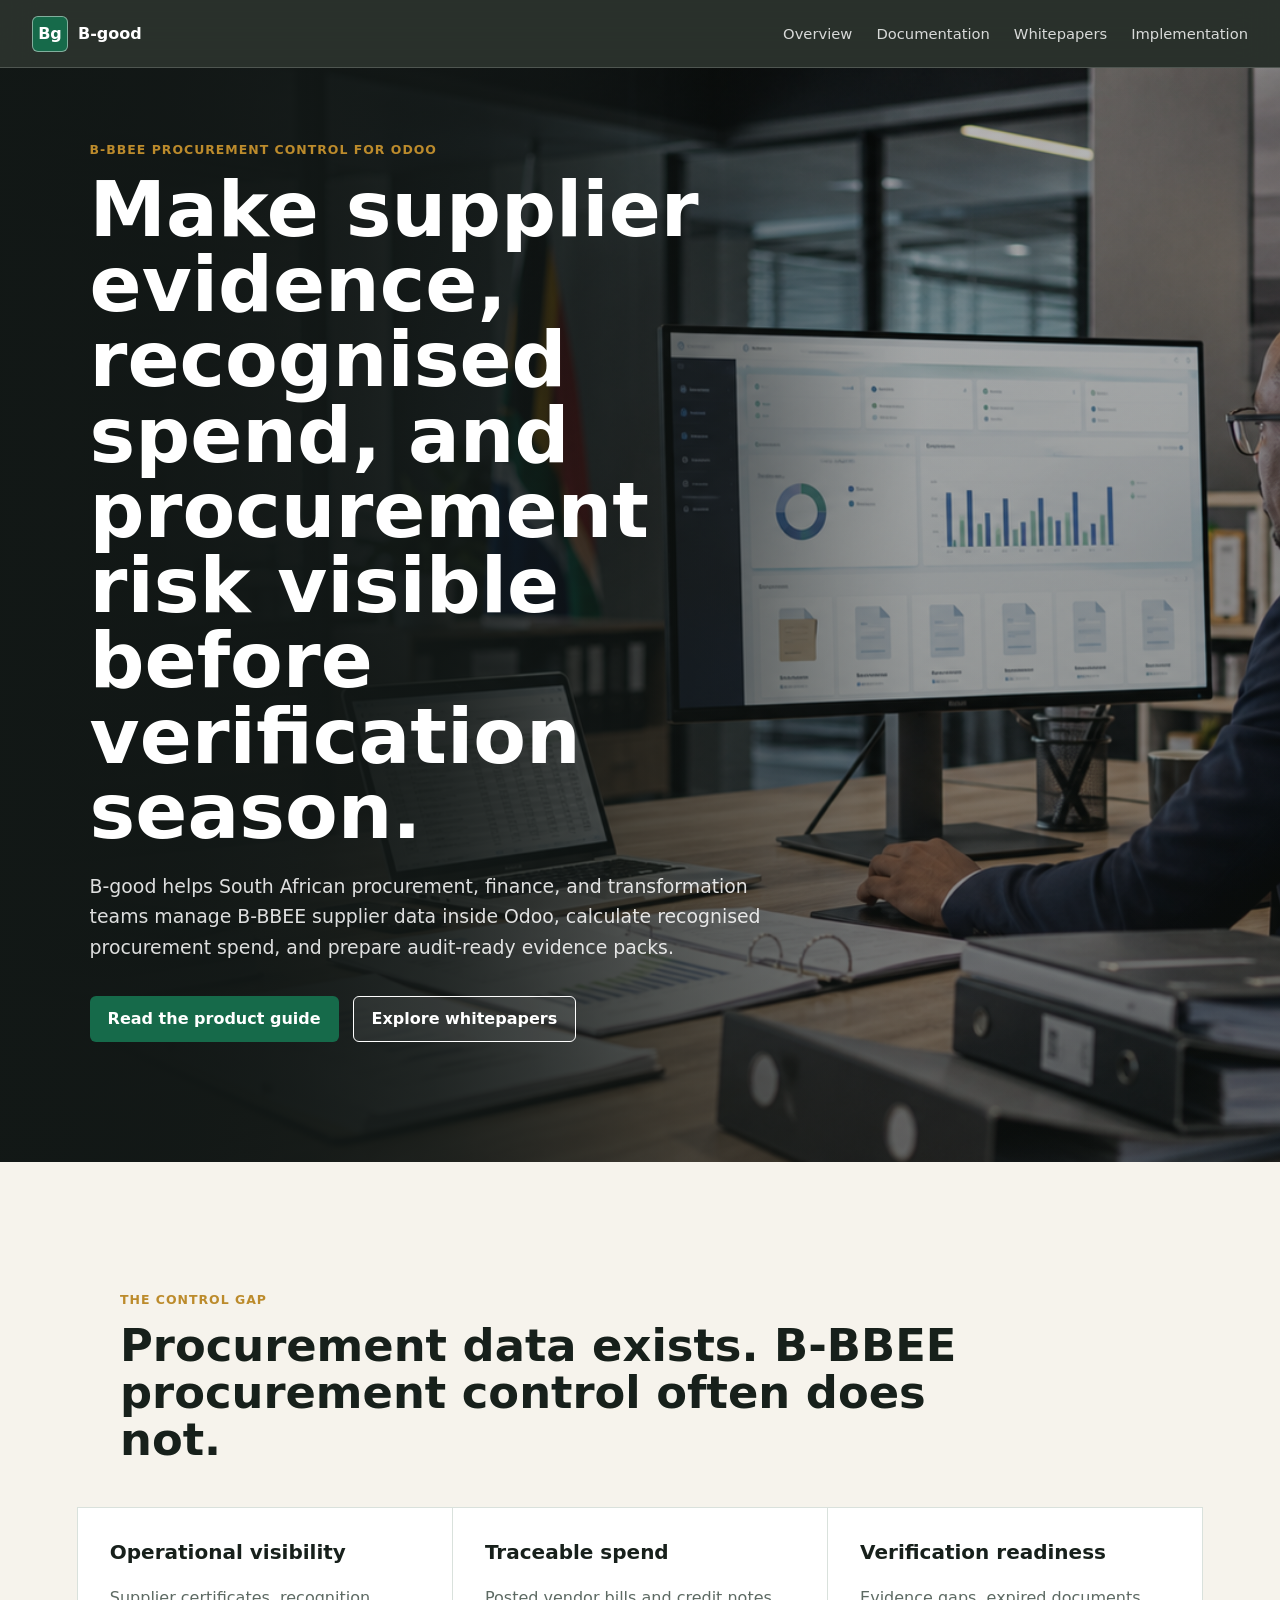
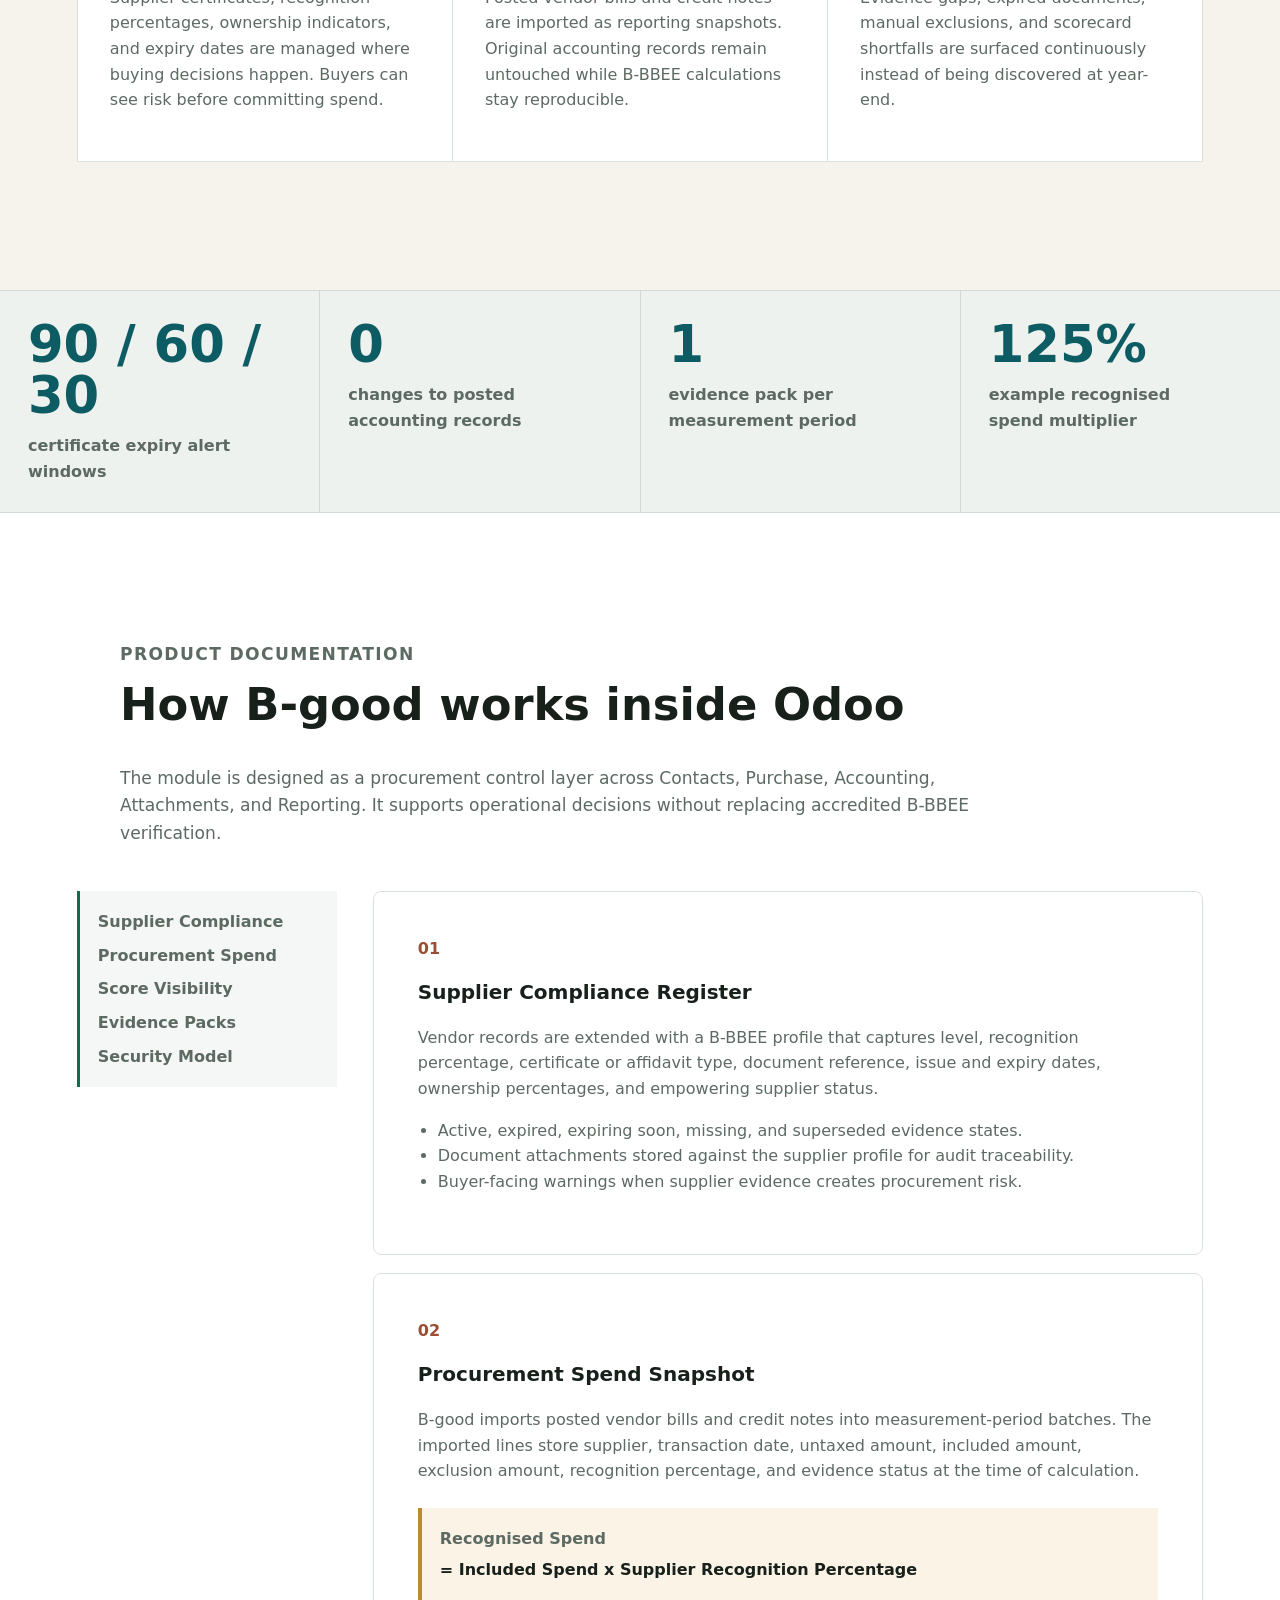
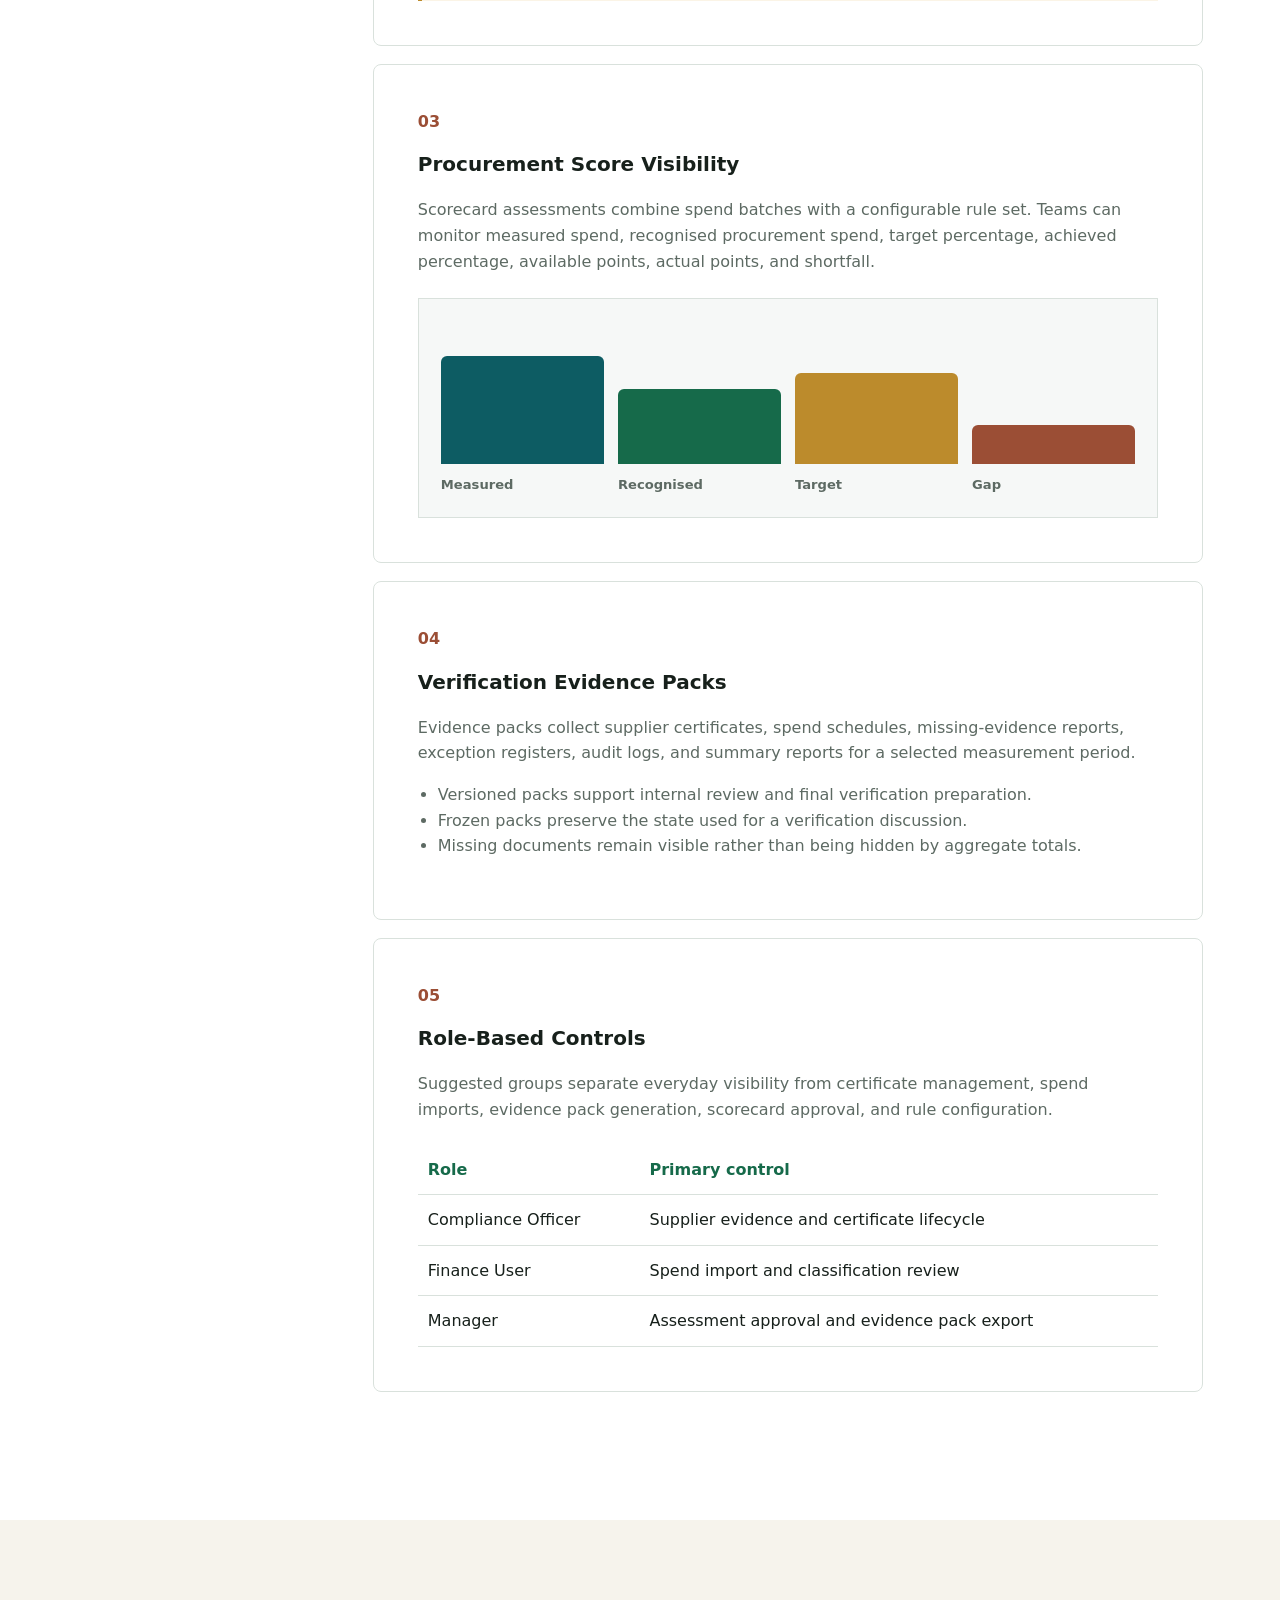
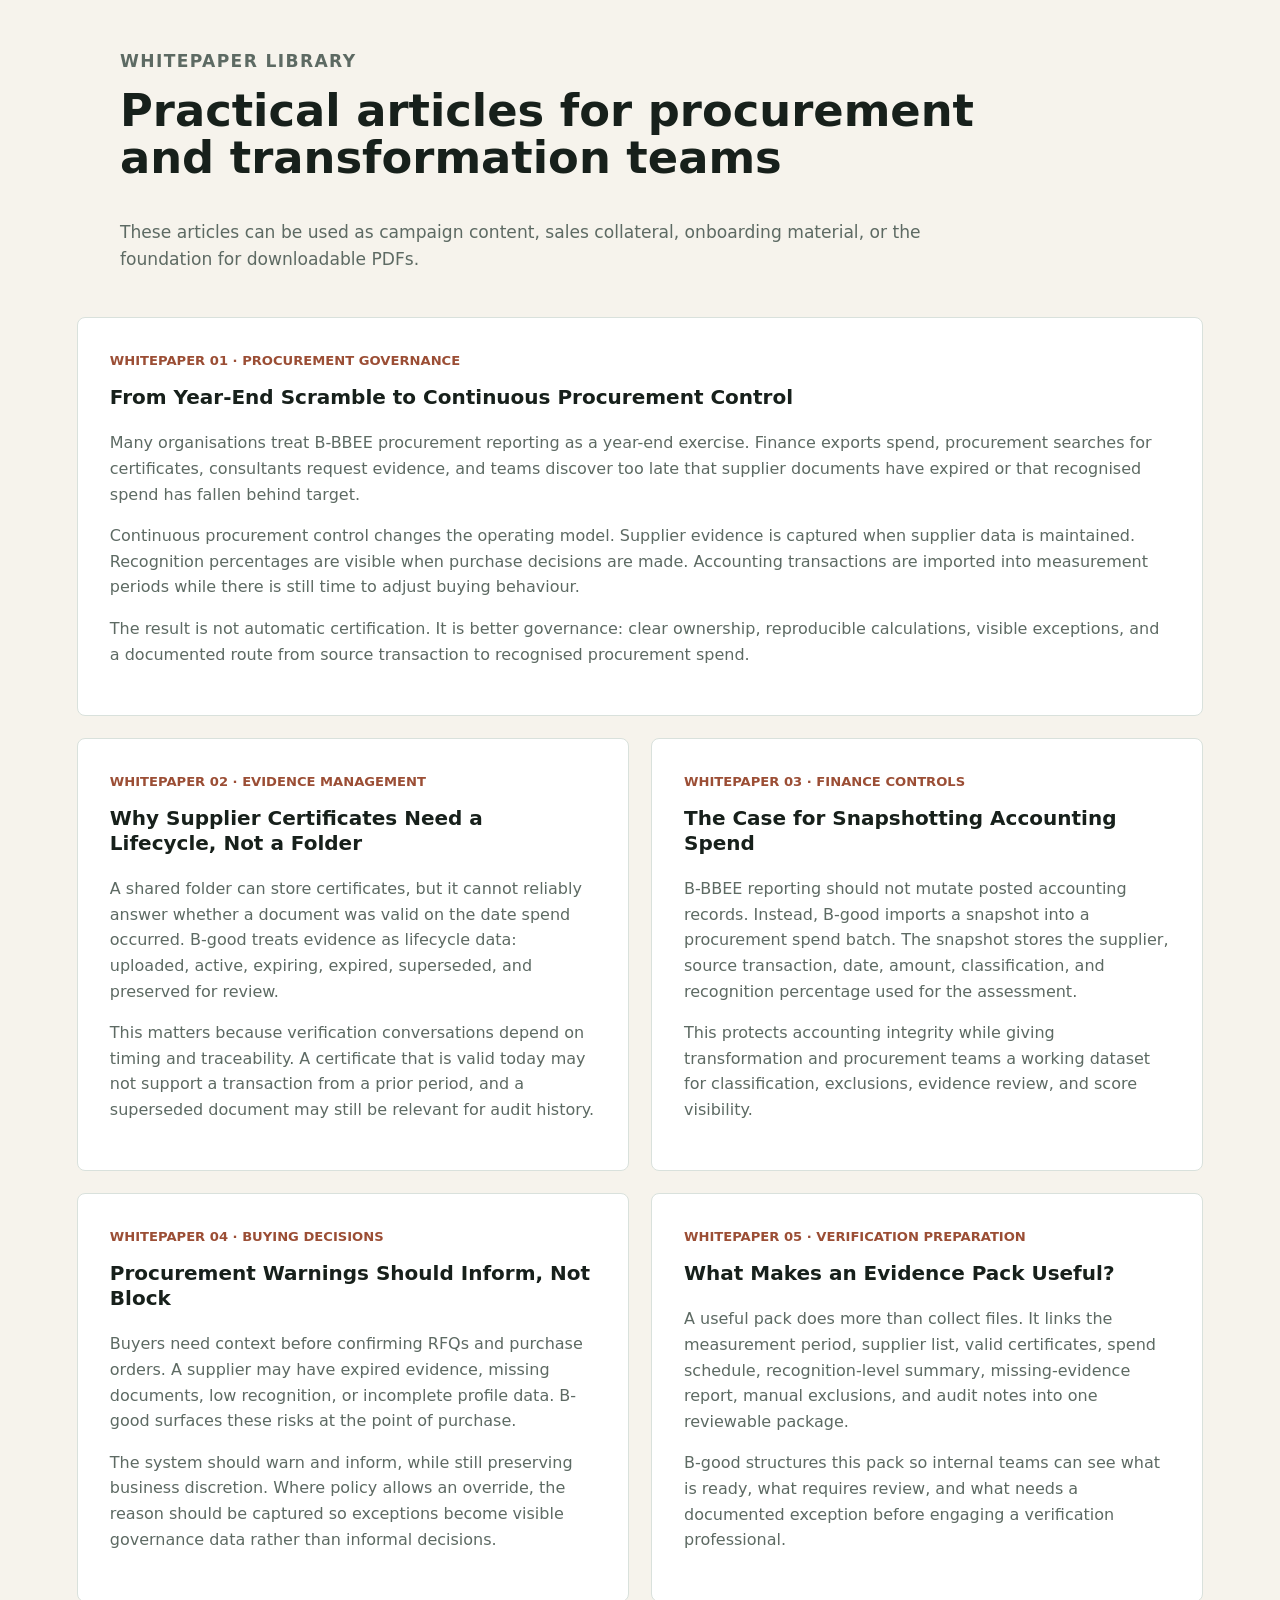
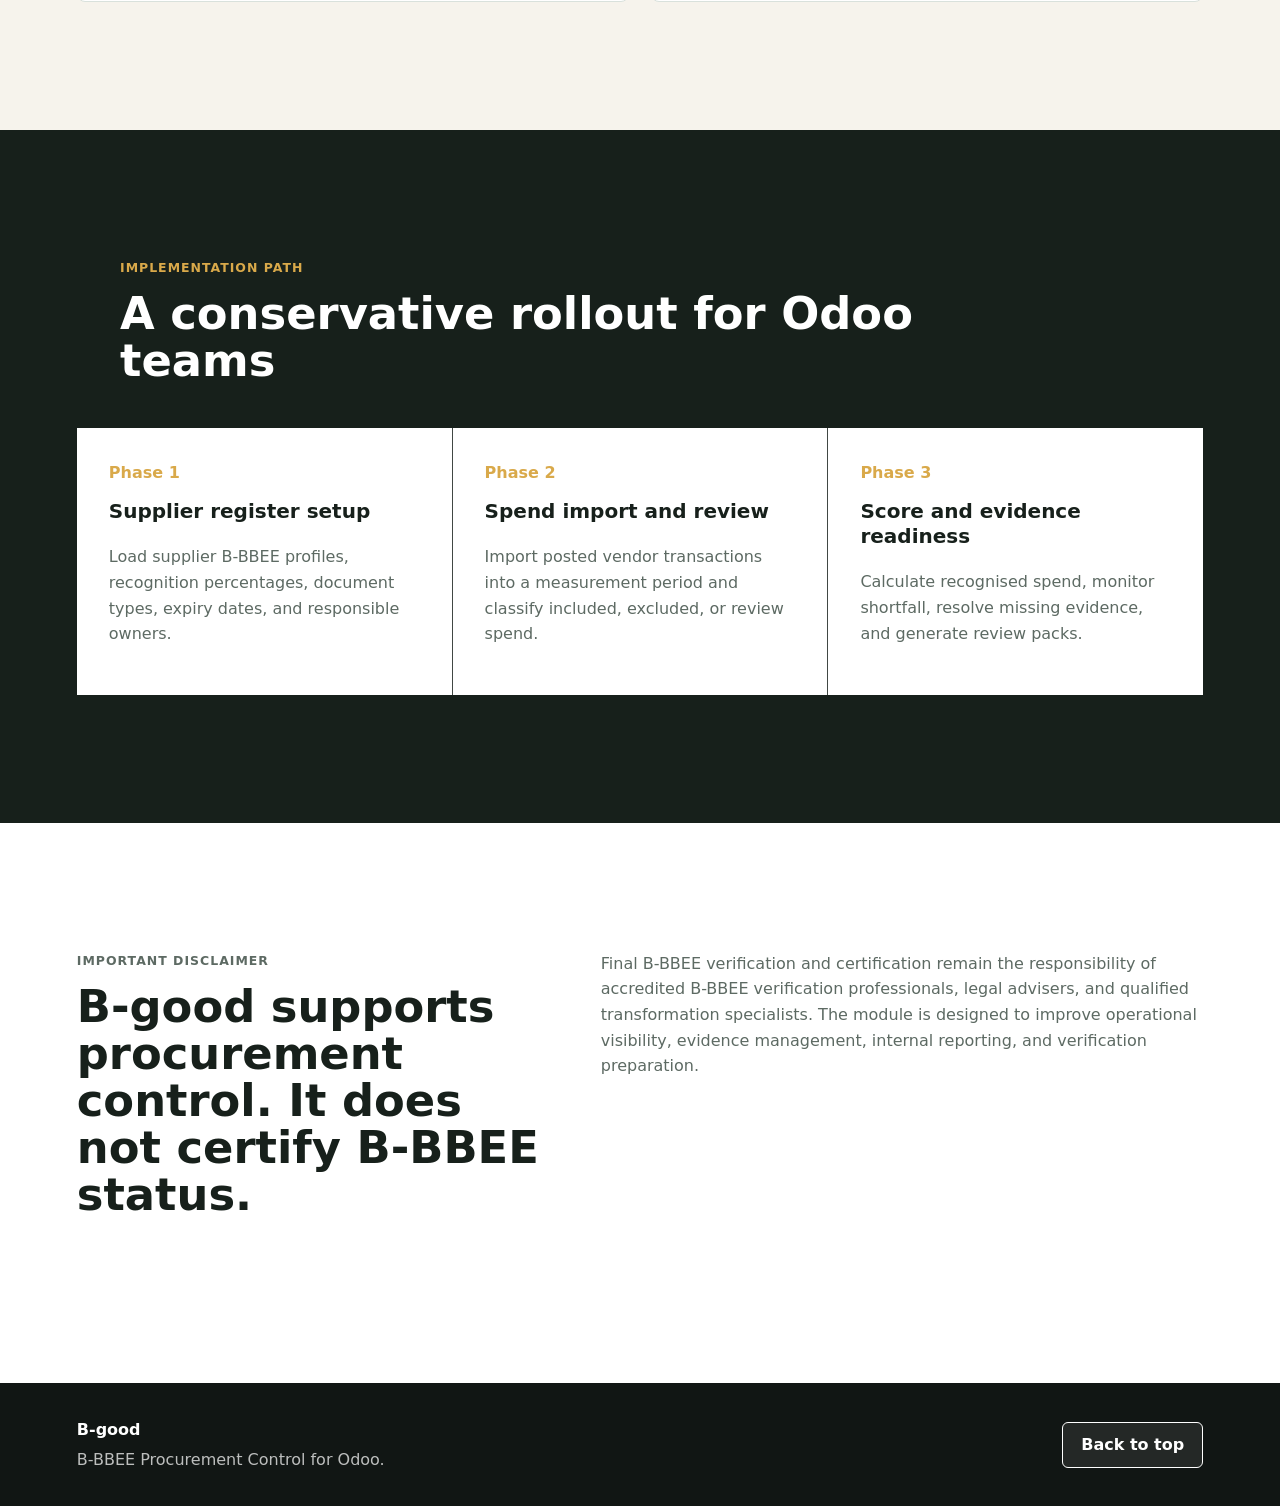
<file: marketing/index.html>
<!doctype html>
<html lang="en">
  <head>
    <meta charset="utf-8" />
    <meta name="viewport" content="width=device-width, initial-scale=1" />
    <meta
      name="description"
      content="B-good is an Odoo add-on for B-BBEE procurement control, supplier evidence management, recognised spend calculation, and verification-ready reporting."
    />
    <title>B-good | B-BBEE Procurement Control for Odoo</title>
    <link rel="stylesheet" href="styles.css" />
  </head>
  <body>
    <header class="site-header" aria-label="Primary navigation">
      <a class="brand" href="#top" aria-label="B-good home">
        <span class="brand-mark">Bg</span>
        <span>B-good</span>
      </a>
      <nav>
        <a href="#overview">Overview</a>
        <a href="#documentation">Documentation</a>
        <a href="#whitepapers">Whitepapers</a>
        <a href="#implementation">Implementation</a>
      </nav>
    </header>

    <main id="top">
      <section class="hero" aria-labelledby="hero-title">
        <img src="assets/b-good-hero.png" alt="" />
        <div class="hero-overlay"></div>
        <div class="hero-content">
          <p class="eyebrow">B-BBEE Procurement Control for Odoo</p>
          <h1 id="hero-title">Make supplier evidence, recognised spend, and procurement risk visible before verification season.</h1>
          <p class="hero-copy">
            B-good helps South African procurement, finance, and transformation teams manage B-BBEE supplier data inside Odoo,
            calculate recognised procurement spend, and prepare audit-ready evidence packs.
          </p>
          <div class="hero-actions">
            <a class="button primary" href="#documentation">Read the product guide</a>
            <a class="button secondary" href="#whitepapers">Explore whitepapers</a>
          </div>
        </div>
      </section>

      <section id="overview" class="section intro-section">
        <div class="section-heading">
          <p class="eyebrow">The Control Gap</p>
          <h2>Procurement data exists. B-BBEE procurement control often does not.</h2>
        </div>
        <div class="intro-grid">
          <article>
            <h3>Operational visibility</h3>
            <p>
              Supplier certificates, recognition percentages, ownership indicators, and expiry dates are managed where buying
              decisions happen. Buyers can see risk before committing spend.
            </p>
          </article>
          <article>
            <h3>Traceable spend</h3>
            <p>
              Posted vendor bills and credit notes are imported as reporting snapshots. Original accounting records remain
              untouched while B-BBEE calculations stay reproducible.
            </p>
          </article>
          <article>
            <h3>Verification readiness</h3>
            <p>
              Evidence gaps, expired documents, manual exclusions, and scorecard shortfalls are surfaced continuously instead
              of being discovered at year-end.
            </p>
          </article>
        </div>
      </section>

      <section class="metrics-band" aria-label="Product value summary">
        <div>
          <span class="metric">90 / 60 / 30</span>
          <span class="metric-label">certificate expiry alert windows</span>
        </div>
        <div>
          <span class="metric">0</span>
          <span class="metric-label">changes to posted accounting records</span>
        </div>
        <div>
          <span class="metric">1</span>
          <span class="metric-label">evidence pack per measurement period</span>
        </div>
        <div>
          <span class="metric">125%</span>
          <span class="metric-label">example recognised spend multiplier</span>
        </div>
      </section>

      <section id="documentation" class="section documentation">
        <div class="section-heading wide">
          <p class="eyebrow">Product Documentation</p>
          <h2>How B-good works inside Odoo</h2>
          <p>
            The module is designed as a procurement control layer across Contacts, Purchase, Accounting, Attachments, and
            Reporting. It supports operational decisions without replacing accredited B-BBEE verification.
          </p>
        </div>

        <div class="doc-layout">
          <aside class="toc" aria-label="Documentation contents">
            <a href="#doc-supplier">Supplier Compliance</a>
            <a href="#doc-spend">Procurement Spend</a>
            <a href="#doc-scorecard">Score Visibility</a>
            <a href="#doc-evidence">Evidence Packs</a>
            <a href="#doc-security">Security Model</a>
          </aside>

          <div class="doc-content">
            <article id="doc-supplier" class="doc-panel">
              <span class="doc-number">01</span>
              <h3>Supplier Compliance Register</h3>
              <p>
                Vendor records are extended with a B-BBEE profile that captures level, recognition percentage, certificate or
                affidavit type, document reference, issue and expiry dates, ownership percentages, and empowering supplier
                status.
              </p>
              <ul>
                <li>Active, expired, expiring soon, missing, and superseded evidence states.</li>
                <li>Document attachments stored against the supplier profile for audit traceability.</li>
                <li>Buyer-facing warnings when supplier evidence creates procurement risk.</li>
              </ul>
            </article>

            <article id="doc-spend" class="doc-panel">
              <span class="doc-number">02</span>
              <h3>Procurement Spend Snapshot</h3>
              <p>
                B-good imports posted vendor bills and credit notes into measurement-period batches. The imported lines store
                supplier, transaction date, untaxed amount, included amount, exclusion amount, recognition percentage, and
                evidence status at the time of calculation.
              </p>
              <div class="formula">
                <span>Recognised Spend</span>
                <strong>= Included Spend x Supplier Recognition Percentage</strong>
              </div>
            </article>

            <article id="doc-scorecard" class="doc-panel">
              <span class="doc-number">03</span>
              <h3>Procurement Score Visibility</h3>
              <p>
                Scorecard assessments combine spend batches with a configurable rule set. Teams can monitor measured spend,
                recognised procurement spend, target percentage, achieved percentage, available points, actual points, and
                shortfall.
              </p>
              <div class="mini-dashboard" aria-label="Example procurement score dashboard">
                <div><span style="height: 78%"></span><label>Measured</label></div>
                <div><span style="height: 54%"></span><label>Recognised</label></div>
                <div><span style="height: 66%"></span><label>Target</label></div>
                <div><span style="height: 28%"></span><label>Gap</label></div>
              </div>
            </article>

            <article id="doc-evidence" class="doc-panel">
              <span class="doc-number">04</span>
              <h3>Verification Evidence Packs</h3>
              <p>
                Evidence packs collect supplier certificates, spend schedules, missing-evidence reports, exception registers,
                audit logs, and summary reports for a selected measurement period.
              </p>
              <ul>
                <li>Versioned packs support internal review and final verification preparation.</li>
                <li>Frozen packs preserve the state used for a verification discussion.</li>
                <li>Missing documents remain visible rather than being hidden by aggregate totals.</li>
              </ul>
            </article>

            <article id="doc-security" class="doc-panel">
              <span class="doc-number">05</span>
              <h3>Role-Based Controls</h3>
              <p>
                Suggested groups separate everyday visibility from certificate management, spend imports, evidence pack
                generation, scorecard approval, and rule configuration.
              </p>
              <table>
                <thead>
                  <tr>
                    <th>Role</th>
                    <th>Primary control</th>
                  </tr>
                </thead>
                <tbody>
                  <tr>
                    <td>Compliance Officer</td>
                    <td>Supplier evidence and certificate lifecycle</td>
                  </tr>
                  <tr>
                    <td>Finance User</td>
                    <td>Spend import and classification review</td>
                  </tr>
                  <tr>
                    <td>Manager</td>
                    <td>Assessment approval and evidence pack export</td>
                  </tr>
                </tbody>
              </table>
            </article>
          </div>
        </div>
      </section>

      <section id="whitepapers" class="section articles">
        <div class="section-heading wide">
          <p class="eyebrow">Whitepaper Library</p>
          <h2>Practical articles for procurement and transformation teams</h2>
          <p>
            These articles can be used as campaign content, sales collateral, onboarding material, or the foundation for
            downloadable PDFs.
          </p>
        </div>

        <article class="whitepaper feature-article">
          <div class="article-meta">Whitepaper 01 · Procurement Governance</div>
          <h3>From Year-End Scramble to Continuous Procurement Control</h3>
          <p>
            Many organisations treat B-BBEE procurement reporting as a year-end exercise. Finance exports spend, procurement
            searches for certificates, consultants request evidence, and teams discover too late that supplier documents have
            expired or that recognised spend has fallen behind target.
          </p>
          <p>
            Continuous procurement control changes the operating model. Supplier evidence is captured when supplier data is
            maintained. Recognition percentages are visible when purchase decisions are made. Accounting transactions are
            imported into measurement periods while there is still time to adjust buying behaviour.
          </p>
          <p>
            The result is not automatic certification. It is better governance: clear ownership, reproducible calculations,
            visible exceptions, and a documented route from source transaction to recognised procurement spend.
          </p>
        </article>

        <div class="article-grid">
          <article class="whitepaper">
            <div class="article-meta">Whitepaper 02 · Evidence Management</div>
            <h3>Why Supplier Certificates Need a Lifecycle, Not a Folder</h3>
            <p>
              A shared folder can store certificates, but it cannot reliably answer whether a document was valid on the date
              spend occurred. B-good treats evidence as lifecycle data: uploaded, active, expiring, expired, superseded, and
              preserved for review.
            </p>
            <p>
              This matters because verification conversations depend on timing and traceability. A certificate that is valid
              today may not support a transaction from a prior period, and a superseded document may still be relevant for
              audit history.
            </p>
          </article>

          <article class="whitepaper">
            <div class="article-meta">Whitepaper 03 · Finance Controls</div>
            <h3>The Case for Snapshotting Accounting Spend</h3>
            <p>
              B-BBEE reporting should not mutate posted accounting records. Instead, B-good imports a snapshot into a
              procurement spend batch. The snapshot stores the supplier, source transaction, date, amount, classification, and
              recognition percentage used for the assessment.
            </p>
            <p>
              This protects accounting integrity while giving transformation and procurement teams a working dataset for
              classification, exclusions, evidence review, and score visibility.
            </p>
          </article>

          <article class="whitepaper">
            <div class="article-meta">Whitepaper 04 · Buying Decisions</div>
            <h3>Procurement Warnings Should Inform, Not Block</h3>
            <p>
              Buyers need context before confirming RFQs and purchase orders. A supplier may have expired evidence, missing
              documents, low recognition, or incomplete profile data. B-good surfaces these risks at the point of purchase.
            </p>
            <p>
              The system should warn and inform, while still preserving business discretion. Where policy allows an override,
              the reason should be captured so exceptions become visible governance data rather than informal decisions.
            </p>
          </article>

          <article class="whitepaper">
            <div class="article-meta">Whitepaper 05 · Verification Preparation</div>
            <h3>What Makes an Evidence Pack Useful?</h3>
            <p>
              A useful pack does more than collect files. It links the measurement period, supplier list, valid certificates,
              spend schedule, recognition-level summary, missing-evidence report, manual exclusions, and audit notes into one
              reviewable package.
            </p>
            <p>
              B-good structures this pack so internal teams can see what is ready, what requires review, and what needs a
              documented exception before engaging a verification professional.
            </p>
          </article>
        </div>
      </section>

      <section id="implementation" class="section implementation">
        <div class="section-heading">
          <p class="eyebrow">Implementation Path</p>
          <h2>A conservative rollout for Odoo teams</h2>
        </div>
        <div class="timeline">
          <article>
            <span>Phase 1</span>
            <h3>Supplier register setup</h3>
            <p>Load supplier B-BBEE profiles, recognition percentages, document types, expiry dates, and responsible owners.</p>
          </article>
          <article>
            <span>Phase 2</span>
            <h3>Spend import and review</h3>
            <p>Import posted vendor transactions into a measurement period and classify included, excluded, or review spend.</p>
          </article>
          <article>
            <span>Phase 3</span>
            <h3>Score and evidence readiness</h3>
            <p>Calculate recognised spend, monitor shortfall, resolve missing evidence, and generate review packs.</p>
          </article>
        </div>
      </section>

      <section class="section disclaimer">
        <div>
          <p class="eyebrow">Important Disclaimer</p>
          <h2>B-good supports procurement control. It does not certify B-BBEE status.</h2>
        </div>
        <p>
          Final B-BBEE verification and certification remain the responsibility of accredited B-BBEE verification professionals,
          legal advisers, and qualified transformation specialists. The module is designed to improve operational visibility,
          evidence management, internal reporting, and verification preparation.
        </p>
      </section>
    </main>

    <footer class="site-footer">
      <div>
        <strong>B-good</strong>
        <p>B-BBEE Procurement Control for Odoo.</p>
      </div>
      <a class="button secondary" href="#top">Back to top</a>
    </footer>
  </body>
</html>
</file>
<file: marketing/styles.css>
:root {
  --ink: #17201b;
  --muted: #5d6a63;
  --line: #d9e1dc;
  --paper: #f6f3ec;
  --surface: #ffffff;
  --green: #166a4a;
  --teal: #0d5c63;
  --gold: #bc8b2c;
  --rust: #9b4e35;
  --charcoal: #202827;
}

* {
  box-sizing: border-box;
}

html {
  scroll-behavior: smooth;
}

body {
  margin: 0;
  color: var(--ink);
  background: var(--paper);
  font-family:
    Inter, ui-sans-serif, system-ui, -apple-system, BlinkMacSystemFont, "Segoe UI",
    sans-serif;
  line-height: 1.6;
}

a {
  color: inherit;
}

.site-header {
  position: sticky;
  top: 0;
  z-index: 20;
  display: flex;
  align-items: center;
  justify-content: space-between;
  min-height: 68px;
  padding: 0 32px;
  border-bottom: 1px solid rgba(255, 255, 255, 0.18);
  color: #fff;
  background: rgba(23, 32, 27, 0.92);
  backdrop-filter: blur(18px);
}

.brand {
  display: inline-flex;
  align-items: center;
  gap: 10px;
  font-weight: 800;
  text-decoration: none;
}

.brand-mark {
  display: inline-grid;
  width: 36px;
  height: 36px;
  place-items: center;
  border: 1px solid rgba(255, 255, 255, 0.46);
  border-radius: 6px;
  background: var(--green);
}

nav {
  display: flex;
  gap: 24px;
  font-size: 0.92rem;
}

nav a {
  color: rgba(255, 255, 255, 0.82);
  text-decoration: none;
}

nav a:hover {
  color: #fff;
}

.hero {
  position: relative;
  min-height: calc(100vh - 68px);
  overflow: hidden;
  display: grid;
  align-items: center;
  color: #fff;
  background: var(--charcoal);
}

.hero img {
  position: absolute;
  inset: 0;
  width: 100%;
  height: 100%;
  object-fit: cover;
}

.hero-overlay {
  position: absolute;
  inset: 0;
  background:
    linear-gradient(90deg, rgba(18, 24, 22, 0.94) 0%, rgba(18, 24, 22, 0.78) 34%, rgba(18, 24, 22, 0.24) 72%),
    linear-gradient(0deg, rgba(18, 24, 22, 0.4), rgba(18, 24, 22, 0.08));
}

.hero-content {
  position: relative;
  z-index: 1;
  width: min(760px, calc(100% - 48px));
  margin-left: clamp(24px, 7vw, 110px);
  padding: 72px 0 120px;
}

.eyebrow {
  margin: 0 0 12px;
  color: var(--gold);
  font-size: 0.78rem;
  font-weight: 800;
  letter-spacing: 0.08em;
  text-transform: uppercase;
}

h1,
h2,
h3,
p {
  margin-top: 0;
}

h1 {
  margin-bottom: 22px;
  max-width: 720px;
  font-size: clamp(2.8rem, 6vw, 5.8rem);
  line-height: 0.98;
  letter-spacing: 0;
}

h2 {
  max-width: 860px;
  font-size: clamp(2rem, 3.5vw, 3.4rem);
  line-height: 1.05;
  letter-spacing: 0;
}

h3 {
  font-size: 1.25rem;
  line-height: 1.25;
}

.hero-copy {
  max-width: 690px;
  color: rgba(255, 255, 255, 0.86);
  font-size: 1.18rem;
}

.hero-actions {
  display: flex;
  flex-wrap: wrap;
  gap: 14px;
  margin-top: 34px;
}

.button {
  display: inline-flex;
  min-height: 46px;
  align-items: center;
  justify-content: center;
  padding: 0 18px;
  border-radius: 6px;
  font-weight: 800;
  text-decoration: none;
}

.button.primary {
  color: #fff;
  background: var(--green);
}

.button.secondary {
  color: inherit;
  border: 1px solid currentColor;
  background: rgba(255, 255, 255, 0.08);
}

.section {
  padding: clamp(72px, 10vw, 128px) clamp(24px, 6vw, 88px);
}

.section-heading {
  max-width: 1040px;
  margin: 0 auto 44px;
}

.section-heading.wide p {
  max-width: 860px;
  color: var(--muted);
  font-size: 1.07rem;
}

.intro-grid {
  display: grid;
  grid-template-columns: repeat(3, 1fr);
  gap: 1px;
  max-width: 1180px;
  margin: 0 auto;
  border: 1px solid var(--line);
  background: var(--line);
}

.intro-grid article,
.doc-panel,
.whitepaper,
.timeline article {
  background: var(--surface);
}

.intro-grid article {
  padding: 32px;
}

.intro-grid p,
.doc-panel p,
.whitepaper p,
.timeline p,
.disclaimer p {
  color: var(--muted);
}

.metrics-band {
  display: grid;
  grid-template-columns: repeat(4, 1fr);
  gap: 1px;
  background: #d0d9d3;
  border-top: 1px solid #d0d9d3;
  border-bottom: 1px solid #d0d9d3;
}

.metrics-band div {
  min-height: 160px;
  padding: 28px;
  background: #eef2ef;
}

.metric {
  display: block;
  color: var(--teal);
  font-size: clamp(2rem, 4vw, 3.4rem);
  font-weight: 900;
  line-height: 1;
}

.metric-label {
  display: block;
  max-width: 220px;
  margin-top: 12px;
  color: var(--muted);
  font-weight: 700;
}

.documentation {
  background: #fff;
}

.doc-layout {
  display: grid;
  grid-template-columns: 260px minmax(0, 1fr);
  gap: 36px;
  max-width: 1180px;
  margin: 0 auto;
}

.toc {
  position: sticky;
  top: 96px;
  align-self: start;
  display: grid;
  gap: 8px;
  padding: 18px;
  border-left: 3px solid var(--green);
  background: #f4f7f5;
}

.toc a {
  color: var(--muted);
  font-weight: 750;
  text-decoration: none;
}

.toc a:hover {
  color: var(--green);
}

.doc-content {
  display: grid;
  gap: 18px;
}

.doc-panel {
  position: relative;
  padding: clamp(28px, 4vw, 44px);
  border: 1px solid var(--line);
  border-radius: 8px;
}

.doc-number {
  display: inline-block;
  margin-bottom: 18px;
  color: var(--rust);
  font-weight: 900;
}

ul {
  padding-left: 20px;
  color: var(--muted);
}

.formula {
  display: grid;
  gap: 6px;
  margin-top: 24px;
  padding: 18px;
  border-left: 4px solid var(--gold);
  background: #fbf4e6;
}

.formula span {
  color: var(--muted);
  font-weight: 800;
}

.mini-dashboard {
  display: grid;
  grid-template-columns: repeat(4, 1fr);
  gap: 14px;
  min-height: 220px;
  margin-top: 24px;
  padding: 22px;
  align-items: end;
  border: 1px solid var(--line);
  background: #f6f8f7;
}

.mini-dashboard div {
  display: grid;
  grid-template-rows: 1fr auto;
  gap: 10px;
  height: 170px;
  align-items: end;
}

.mini-dashboard span {
  display: block;
  width: 100%;
  border-radius: 6px 6px 0 0;
  background: var(--teal);
}

.mini-dashboard div:nth-child(2) span {
  background: var(--green);
}

.mini-dashboard div:nth-child(3) span {
  background: var(--gold);
}

.mini-dashboard div:nth-child(4) span {
  background: var(--rust);
}

.mini-dashboard label {
  color: var(--muted);
  font-size: 0.82rem;
  font-weight: 800;
}

table {
  width: 100%;
  border-collapse: collapse;
  margin-top: 22px;
}

th,
td {
  padding: 12px 10px;
  border-bottom: 1px solid var(--line);
  text-align: left;
}

th {
  color: var(--green);
}

.articles {
  background: var(--paper);
}

.feature-article {
  max-width: 1180px;
  margin: 0 auto 22px;
  padding: clamp(32px, 5vw, 58px);
  border-top: 6px solid var(--green);
}

.article-grid {
  display: grid;
  grid-template-columns: repeat(2, 1fr);
  gap: 22px;
  max-width: 1180px;
  margin: 0 auto;
}

.whitepaper {
  padding: 32px;
  border: 1px solid var(--line);
  border-radius: 8px;
}

.article-meta {
  margin-bottom: 14px;
  color: var(--rust);
  font-size: 0.82rem;
  font-weight: 900;
  text-transform: uppercase;
}

.implementation {
  background: #17201b;
  color: #fff;
}

.implementation .section-heading .eyebrow,
.implementation .timeline span {
  color: #d9a94a;
}

.timeline {
  display: grid;
  grid-template-columns: repeat(3, 1fr);
  gap: 1px;
  max-width: 1180px;
  margin: 0 auto;
  background: rgba(255, 255, 255, 0.18);
}

.timeline article {
  padding: 32px;
  color: var(--ink);
}

.timeline span {
  display: block;
  margin-bottom: 14px;
  font-weight: 900;
}

.disclaimer {
  display: grid;
  grid-template-columns: minmax(0, 0.8fr) minmax(0, 1fr);
  gap: 42px;
  align-items: start;
  background: #fff;
}

.site-footer {
  display: flex;
  align-items: center;
  justify-content: space-between;
  gap: 24px;
  padding: 34px clamp(24px, 6vw, 88px);
  color: #fff;
  background: #111614;
}

.site-footer p {
  margin: 4px 0 0;
  color: rgba(255, 255, 255, 0.72);
}

@media (max-width: 920px) {
  .site-header {
    align-items: flex-start;
    flex-direction: column;
    gap: 12px;
    padding: 14px 20px;
  }

  nav {
    width: 100%;
    gap: 12px;
    overflow-x: auto;
    padding-bottom: 4px;
  }

  .hero {
    min-height: 760px;
  }

  .hero-content {
    width: min(680px, calc(100% - 36px));
    margin: 0 auto;
  }

  .intro-grid,
  .metrics-band,
  .article-grid,
  .timeline,
  .disclaimer {
    grid-template-columns: 1fr;
  }

  .doc-layout {
    grid-template-columns: 1fr;
  }

  .toc {
    position: static;
  }
}

@media (max-width: 560px) {
  h1 {
    font-size: 2.45rem;
  }

  .hero-actions,
  .site-footer {
    align-items: stretch;
    flex-direction: column;
  }

  .button {
    width: 100%;
  }

  .mini-dashboard {
    grid-template-columns: repeat(2, 1fr);
  }
}
</file>
